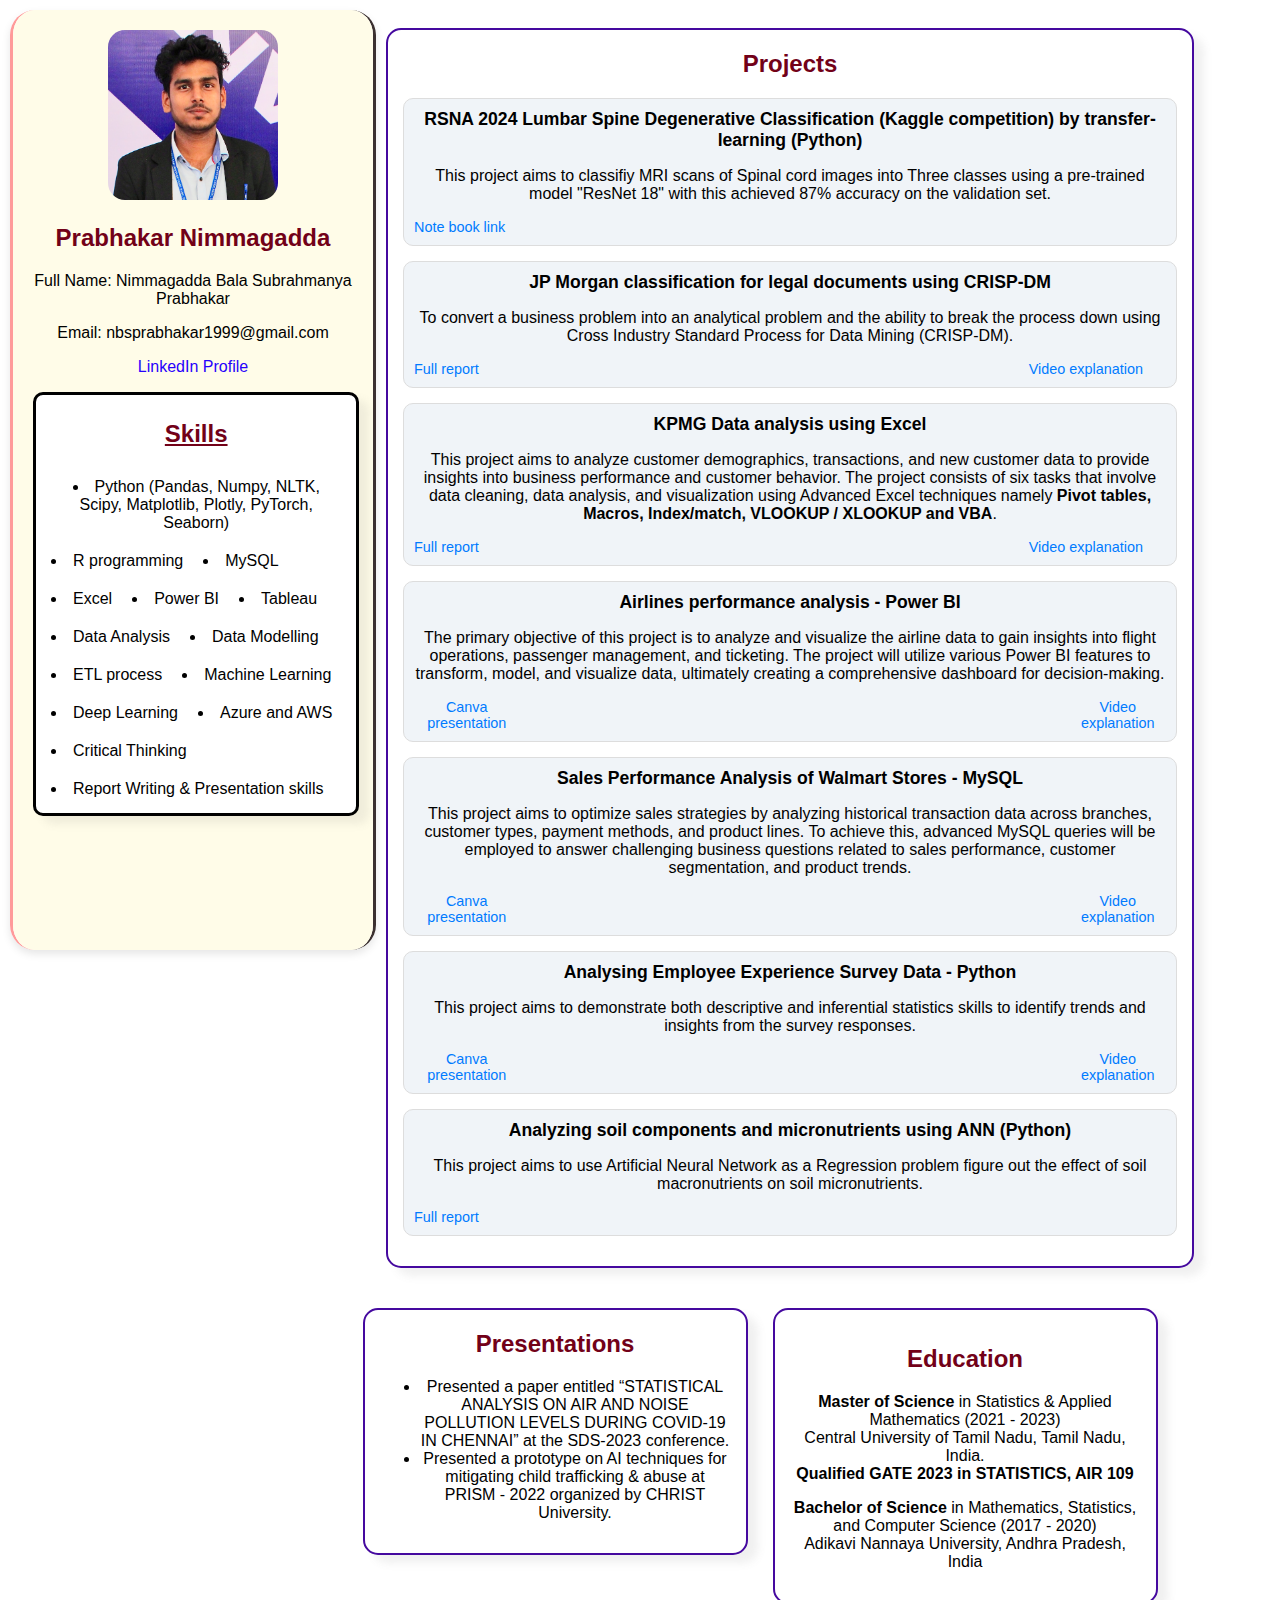
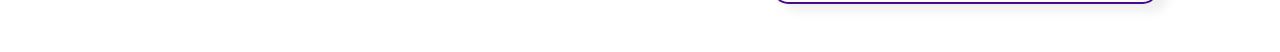
<file: index.html>
<!DOCTYPE html>
<html lang="en">
<head>
    <meta charset="UTF-8">
    <meta name="viewport" content="width=device-width, initial-scale=1.0">
    <title>Prabhakar's Portfolio</title>
    <link rel="stylesheet" href="style_1.css">
</head>
<body>
    <div class="container">
        <div class="left-column">
            <div class="profile">
                <img src="88809DF0-4A3A-464F-99A5-D1A5AA0BC9D3_1_201_a.JPG" alt="Profile Picture" class="profile-picture">
                <h2>Prabhakar Nimmagadda</h2>
                <p>Full Name: Nimmagadda Bala Subrahmanya Prabhakar</p>
                <p>Email: nbsprabhakar1999@gmail.com</p>
                <!--<p>Mobile.No: +91 9491777992</p>-->
                <p><a href="https://www.linkedin.com/in/prabhakar-nimmagadda-7909b0185/" target="_blank">LinkedIn Profile</a></p>
            </div>

            <div class="box skills">
                <h2 class="skills-heading">Skills</h2>
                <ul class="skills-list">
                    <li>Python (Pandas, Numpy, NLTK, Scipy, Matplotlib, Plotly, PyTorch, Seaborn)</li>
                    <li>R programming</li>
                    <li>MySQL</li>
                    <li>Excel</li>
                    <li>Power BI</li>
                    <li>Tableau</li>
                    <li>Data Analysis</li>
                    <li>Data Modelling</li>
                    <li>ETL process</li>
                    <li>Machine Learning</li>
                    <li>Deep Learning</li>
                    <li>Azure and AWS</li>
                    <li>Critical Thinking</li>
                    <li>Report Writing & Presentation skills</li>
                </ul>
            </div>
        </div>

        <div class="details">
            <div class="box projects">
                <h2>Projects</h2>
                <div class="project-item">
                    <h3>RSNA 2024 Lumbar Spine Degenerative Classification (Kaggle competition) by transfer-learning (Python)</h3>
                    <p>This project aims to classifiy MRI scans of Spinal cord images into Three classes using a pre-trained model "ResNet 18" with this achieved 87% accuracy on the validation set.</p>
                    <div class="project-links">
                        <a href="https://www.kaggle.com/code/prabhakarnimmagadda/rsna-2024-jn11?scriptVersionId=201100424" target="_blank">Note book link</a>
                    </div>
                </div>
                <div class="project-item">
                    <h3>JP Morgan classification for legal documents using CRISP-DM</h3>
                    <p>To convert a business problem into an analytical problem and the ability to break the process down using Cross Industry Standard Process for Data Mining (CRISP-DM).</p>
                    <div class="project-links">
                        <a href="https://drive.google.com/file/d/1_vjMaxK5zJDa3MmB-AnFyehrhZH-E9fo/view" target="_blank"> Full report</a>
                        <a href="https://drive.google.com/file/d/1sXtsNYdnnpsG-JROvjCrs2FcoucAxjWL/view" target="_blank">Video explanation</a>
                    </div>
                </div>
                <div class="project-item">
                    <h3>KPMG Data analysis using Excel</h3>
                    <p>This project aims to analyze customer demographics, transactions, and new customer data to provide insights into business
                        performance and customer behavior. The project consists of six tasks that involve data cleaning, data analysis, and visualization using
                        Advanced Excel techniques namely <b>Pivot tables, Macros, Index/match, VLOOKUP / XLOOKUP and VBA</b>.</p>
                    <div class="project-links">
                        <a href="https://drive.google.com/file/d/1rN5prvxQTOgWRlQhd6u2y_rwS5ntAEY0/view" target="_blank">Full report</a>
                        <a href="https://drive.google.com/file/d/1wBDCHxUHzL0LstesBpHplc8kJ76LMbDY/view" target="_blank">Video explanation</a>
                    </div>
                </div>
                <div class="project-item">
                    <h3>Airlines performance analysis - Power BI</h3>
                    <p>The primary objective of this project is to analyze and visualize the airline data to gain insights into flight
                        operations, passenger management, and ticketing. The project will utilize various Power BI features to transform,
                        model, and visualize data, ultimately creating a comprehensive dashboard for decision-making.</p>
                    <div class="project-links">
                        <a href="https://www.canva.com/design/DAGQosszY1U/MVsjYAmsqWXPNvz-m0Dflw/edit?utm_content=DAGQosszY1U&utm_campaign=designshare&utm_medium=link2&utm_source=sharebutton" target="_blank">Canva presentation</a>
                        <a href="https://drive.google.com/file/d/1N34HRnpLAaYew7Yzl_4y9IbncUYkBbVx/view" target="_blank">Video explanation</a>
                    </div>
                </div>
                <div class="project-item">
                    <h3>Sales Performance Analysis of Walmart Stores - MySQL</h3>
                    <p>This project aims to optimize sales strategies by analyzing historical transaction
                        data across branches, customer types, payment methods, and product lines. To
                        achieve this, advanced MySQL queries will be employed to answer challenging
                        business questions related to sales performance, customer segmentation, and
                        product trends.</p>
                    <div class="project-links">
                        <a href="https://www.canva.com/design/DAGU1eYwnYE/b8Nw6-2mboVL3DUD213rYw/edit?utm_content=DAGU1eYwnYE&utm_campaign=designshare&utm_medium=link2&utm_source=sharebutton" target="_blank">Canva presentation</a>
                        <a href="https://drive.google.com/file/d/1xcNOPFzC9OyOBxZ_Tk9dCdbMk1imz7zY/view" target="_blank">Video explanation</a>
                    </div>
                </div>
                <div class="project-item">
                    <h3>Analysing Employee Experience Survey Data - Python</h3>
                    <p>This project aims to demonstrate both descriptive and inferential statistics skills to identify trends and insights from the survey responses.</p>
                    <div class="project-links">
                        <a href="https://www.canva.com/design/DAGT6QN5b7k/ZegpSSwsD3AUpg7LYSqVbw/edit?utm_content=DAGT6QN5b7k&utm_campaign=designshare&utm_medium=link2&utm_source=sharebutton" target="_blank">Canva presentation</a>
                        <a href="https://drive.google.com/file/d/1vk0TDYzZ9VsjiECtcZiQ078lmZ6_4y4t/view" target="_blank">Video explanation</a>
                    </div>
                </div>
                
                <div class="project-item">
                    <h3>Analyzing soil components and micronutrients using ANN (Python)</h3>
                    <p>This project aims to use Artificial Neural Network as a Regression problem figure out the effect of soil macronutrients on soil micronutrients.</p>
                    <div class="project-links">
                        <a href="https://drive.google.com/file/d/1979OWim-FS1axJR5uqQPK5zvGOB4frGc/view" target="_blank">Full report</a>
                    </div>
                </div>
            </div>

            <div class="box presentations">
                <h2>Presentations</h2>
                <ul>
                    <li>Presented a paper entitled “STATISTICAL ANALYSIS ON AIR AND NOISE POLLUTION LEVELS DURING COVID-19 IN CHENNAI” at the SDS-2023 conference.</li>
                    <li>Presented a prototype on AI techniques for mitigating child trafficking & abuse at PRISM - 2022 organized by CHRIST University.</li>
                </ul>
            </div>

            <div class="box education">
                <h2>Education</h2>
                <p><strong>Master of Science</strong> in Statistics & Applied Mathematics (2021 - 2023) <br> Central University of Tamil Nadu, Tamil Nadu, India. <br> <strong>Qualified GATE 2023 in STATISTICS, AIR 109</strong></p>
                <p><strong>Bachelor of Science</strong> in Mathematics, Statistics, and Computer Science (2017 - 2020) <br> Adikavi Nannaya University, Andhra Pradesh, India</p>
            </div>
        </div>
    </div>
</body>
</html>
</file>
<file: style_1.css>
/* General Styles */
body {
    background-color: white;
    font-family: Arial, sans-serif;
    color: black;
    text-align: center;
}

.container {
    display: flex;
    /*flex-direction: row;*/
    max-width: 1200px;
    margin: 0 auto;
    padding: 0;
}

.left-column {
    width: 25%;
    padding: 20px 20px;
    background-color: #fffce8;
    border-right: 3px solid #3B3030;
    border-left: 3px solid #ff9a9a;
    position:fixed;
    left: 10px;
    top: 10px;
    height: 100%;
    overflow-y: auto;
    border-radius: 25px;
    box-shadow: 0px 4px 8px rgba(0, 0, 0, 0.1);
}
/*
.profile {
    margin-bottom: 0px;
}
*/
.profile-picture {
    width: 170px;
    height: 170px;
    border-radius: 10%;
    margin-bottom: 0px;
    margin-top: 0px;
}

h1, h2 {
    color: rgb(114, 1, 24);
}

a {
    color: rgb(38, 0, 252);
    text-decoration: none;
}

.details {
    display: grid;
    grid-template-columns: 1fr 1fr;
    gap: 20px;
    justify-items: center;
    align-items: start;
    margin-left: 25%;
    width: 73%;
    padding: 20px;
}

.box {
    background-color: white;
    padding: 15px;
    border-radius: 10px;
    margin-bottom: 20px;
    box-shadow: 0px 4px 6px rgba(0, 0, 0, 0.1);
    border: 2px solid rgb(69, 9, 159);
    border-radius: 15px; 
    box-shadow: 10px 8px 8px rgba(112, 112, 112, 0.1);
}

/*
.box {
    border: 2px solid rgb(69, 9, 159);
    border-radius: 15px; 
    box-shadow: 10px 8px 8px rgba(112, 112, 112, 0.1);
}
*/
.skills {
    grid-column: span 2; /* Making the skills box span two columns */
    width: 97%; /* Ensuring the skills box spans the full width */
    margin-bottom: 35px;
    padding-top: 0px;
    border: 3px solid black;
    border-radius: 10px;
    padding: 5px;
}

.skills-list {
    display: flex;
    flex-wrap: wrap;
    list-style: none;
    padding: 0%;
    margin: 0%;
}

.skills-list li {
    flex: 1% 1% 15%; /* Adjust the width of each list item */
    margin: 10px;
    list-style-type: disc;
    list-style-position: inside;
}

.skills-heading {
    text-decoration: underline;
    text-align: center;
}


.presentations, .education, .extracurricular {
    width: 90%; /* Ensuring consistent width for other boxes */
}

.project-item {
    border: 1px solid #ddd;
    border-radius: 10px;
    padding: 10px;
    margin-bottom: 15px;
    background-color: #f0f4f8;
}


.project-item h3 {
    margin: 0 0 5px 0;
    font-size: 1.1em;
}
.project-links {
    display: flex;
    gap: 550px;
    margin-top: 0px;
    margin-right: 0px;

}
.project-links a {
    color: #007bff;
    display: flex;
    text-decoration: none;
    font-size: 0.9em;
}
.project-links a:hover {
    text-decoration: underline;
    display: flex;
}

.presentations{
    grid-column: span -9; /* Making the skills box span two columns */
    /*width: 95%;  Ensuring the skills box spans the full width */
    margin-bottom: 20px;
    padding-top: 0px;
}

.presentations ol li {
    margin-bottom: 15px; /* Adding space between list items */
    padding: 0px; /* Adding padding for better text alignment */
    text-align: justify; /* Aligning text to the left */
}

.projects {
    grid-column: span 5; /* Making the skills box span two columns */
    width: 90%;  /*Ensuring the skills box spans the full width */
    margin-bottom: 20px;
    padding-top: 0px;
}

.projects ol li {
    margin-bottom: 10px;
    text-align: justify;
}

.extracurricular p {
    text-align: justify;
}

.education ol li {
    text-align: justify;
}
/* Responsive Design */
@media (max-width: 768px) {
    /* Stack layout for smaller screens */
    .container {
        flex-direction: column;
        padding: 10px;
    }
    
    .left-column, .details {
        width: 80%; /* Full width on mobile */
        margin-left: 0;
        margin-right: 0;
    }
    
    .left-column {
        position: relative; /* Allow it to flow with the content */
        padding-bottom: 20px; /* Add space below */
    }
    
    .details {
        display: block;
        margin-top: 20px;
    }

    .profile-picture {
        width: 80px;
        height: 80px;
    }

    .project-item h3 {
        font-size: 1em;
    }
    
    .skills {
        width: 80%;
    }

    .project-links {
        gap: 100px;
    }
}

@media (min-width: 769px) and (max-width: 1024px) {
    /* Tablet and small desktop layout */
    .container {
        flex-direction: row; /* Use row direction to keep left and details side by side */
        padding: 20px;
        align-items: start; /* Align items at the top */
    }

    .left-column {
        width: 25%;
        margin-bottom: 0; /* Remove extra margin */
    }

    .details {
        width: 75%;
        display: block; /* Ensure it occupies the remaining width */
        padding-left: 37px; /* Optional: Add some padding for separation */
    }

    .profile-picture {
        width: 120px;
        height: auto;
    }

    .project-links {
        gap: 350px;
    }

    .project-item h3 {
        font-size: 1.1em;
    }
}

/* Additional Sections */
.toc {
    width: 17%;
    position: fixed;
    right: 17px;
    top: 415px;
    padding: 0;
    border: 1px solid #ccc;
    border-radius: 5px;
    background-color: #f9f9f9;
    text-align: left;
}

.toc p {
    margin: 5px 0;
    padding: 0 5px;
}

.toc a {
    text-decoration: none;
    color: blue;
    font-weight: bold;
}

.toc a:hover {
    text-decoration: underline;
}
</file>
